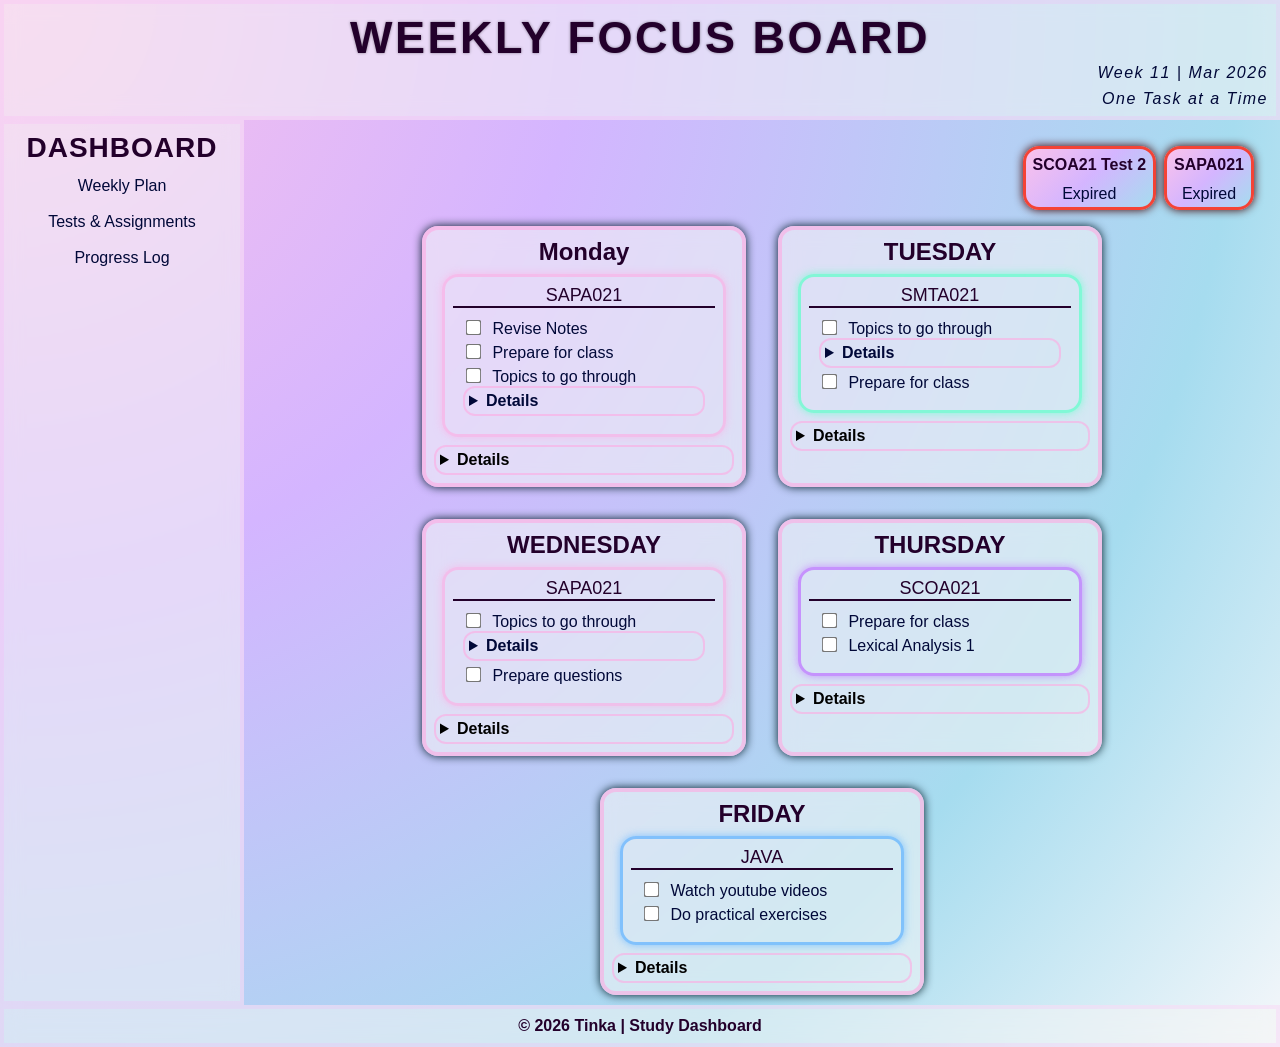
<file: index.html>
<!doctype html>
<html lang="en">
  <head>
    <meta charset="UTF-8" />
    <meta name="viewport" content="width=device-width, initial-scale=1.0" />
    <title>Study Dashboard</title>
    <link rel="stylesheet" href="style.css" />
  </head>
  <body>
    <div class="header">
      <div class="title">WEEKLY FOCUS BOARD</div>
      <div class="focus-flow">
        <div class="date"><em> Week 11 | Mar 2026</em></div>
        <div class="quote"><em> One Task at a Time</em></div>
      </div>
    </div>
    <div class="body">
      <div class="sidebar">
        <div class="sidebar-title">DASHBOARD</div>
        <ul class="sidebar-nav">
          <li class="sidebar-list"><a href="../index.html">Weekly Plan</a></li>
          <li class="sidebar-list">
            <a href="../tests.html">Tests & Assignments</a>
          </li>
          <li class="sidebar-list"><a href="#">Progress Log</a></li>
        </ul>
      </div>
      <div class="main-content">
        <div class="main-top">
          <div class="priority-bar">
            <div class="deadline" data-date="2026-04-10">
              <h4>SCOA21 Test 2</h4>
              <p class="countdown"></p>
            </div>
            <div class="deadline" data-date="2026-04-13">
              <h4>SAPA021</h4>
              <p class="countdown"></p>
            </div>
          </div>
        </div>

        <div class="cards-container">
          <div class="card">
            <!--MONDAY-->
            <div class="card-title">Monday</div>
            <div class="card-content">
              <!--SAPA021-->
              <div class="module">
                <div class="module-section-sapa021">
                  <div class="module-title">SAPA021</div>
                  <ul class="module-tasks">
                    <li class="task-item">
                      <input type="checkbox" id="task1" /> Revise Notes
                    </li>
                    <li class="task-item">
                      <input type="checkbox" id="task2" /> Prepare for class
                    </li>
                    <li class="task-item">
                      <input type="checkbox" id="task3" /> Topics to go through
                      <details>
                        <summary>Details</summary>
                        <p>- 2.2 Separable equations</p>
                        <p>- 2.2.1 Transformation to separable</p>
                        <p>- 2.2.2 Homogeneous equations</p>
                        <p>- And 2.3 if possible</p>
                      </details>
                    </li>
                  </ul>
                </div>
              </div>

              <!--SC0A021-->
              <details>
                <summary>Details</summary>
                <div class="module">
                  <div class="module-section-scoa021">
                    <div class="module-title">SCOA021</div>
                    <ul class="module-tasks">
                      <li class="task-item">
                        <input type="checkbox" id="task4" />Understand the
                        Theory First
                      </li>
                      <li class="task-item">
                        <input type="checkbox" id="task5" />Mini Practice
                        Activities
                      </li>
                      <li class="task-item">
                        <input type="checkbox" id="task6" />Learn Tools Ahead of
                        Time
                      </li>
                    </ul>
                  </div>
                </div>

                <!--JAVA-->
                <div class="module">
                  <div class="module-section-java">
                    <div class="module-title">JAVA</div>
                    <ul class="module-tasks">
                      <li class="task-item">
                        <input type="checkbox" id="task7" />Array Practice
                      </li>
                      <li class="task-item">
                        <input type="checkbox" id="task8" />Code Example
                      </li>
                      <li class="task-item">
                        <input type="checkbox" id="task9" />Watch Lesson 1
                      </li>
                    </ul>
                  </div>
                </div>
              </details>
              <!---->
            </div>
          </div>

          <!--TUESDAY-->
          <div class="card">
            <div class="card-title">TUESDAY</div>
            <div class="card-content">
              <!--SMTA021-->
              <div class="module">
                <div class="module-section-smta021">
                  <div class="module-title">SMTA021</div>
                  <ul class="module-tasks">
                    <li class="task-item">
                      <input type="checkbox" id="task10" /> Topics to go through
                      <details>
                        <summary>Details</summary>
                        <p>3 Sequences</p>
                        <p>- 3.1 What this Unit is all About</p>
                        <p>- 3.2 Properties of convergent sequences</p>
                        <p>- 3.2.1 Boundedness</p>
                        <p>- 3.3 The Bolzano-Weierstrass Theorem</p>
                      </details>
                    </li>
                    <li class="task-item">
                      <input type="checkbox" id="task11" /> Prepare for class
                    </li>
                  </ul>
                </div>
              </div>

              <!---->

              <!--WEB PROJECTS-->
              <details>
                <summary>Details</summary>
                <div class="module">
                  <div class="module-section-web">
                    <div class="module-title">WEBSITE PROJECT</div>
                    <ul class="module-tasks">
                      <li class="task-item">
                        <input type="checkbox" id="task12" />Blog layout
                        <details>
                          <summary>Details</summary>
                          <p>IS Header finished?</p>
                        </details>
                      </li>
                    </ul>
                  </div>
                </div>

                <!---->

                <!--JAVA-->
                <div class="module">
                  <div class="module-section-java">
                    <div class="module-title">JAVA</div>
                    <ul class="module-tasks">
                      <li class="task-item">
                        <input type="checkbox" id="task13" />Do simple exercises
                      </li>
                    </ul>
                  </div>
                </div>
              </details>
              <!---->
            </div>
          </div>
          <!---->

          <!--WEDNESDAY-->
          <div class="card">
            <div class="card-title">WEDNESDAY</div>
            <div class="card-content">
              <!--SAPA021-->
              <div class="module">
                <div class="module-section-sapa021">
                  <div class="module-title">SAPA021</div>
                  <ul class="module-tasks">
                    <li class="task-item">
                      <input type="checkbox" id="task14" /> Topics to go through
                      <details>
                        <summary>Details</summary>
                        <p>2.3 Exact differential equations</p>
                        <p>- 2.3.1 Transformation to exact</p>
                        <p>- 2.3.2 First order linear equations</p>
                        <p>- 3.2.1 Boundedness</p>
                        <p>
                          - 2.3.3 Nonlinear equations reducible to linear
                          equations
                        </p>
                      </details>
                    </li>
                    <li class="task-item">
                      <input type="checkbox" id="task15" /> Prepare questions
                    </li>
                  </ul>
                </div>
              </div>

              <!---->

              <!--SMTA021-->
              <details>
                <summary>Details</summary>
                <div class="module">
                  <div class="module-section-smta021">
                    <div class="module-title">SMTA021</div>
                    <ul class="module-tasks">
                      <li class="task-item">
                        <input type="checkbox" id="task16" />Go through these
                        topics
                        <details>
                          <summary>Details</summary>
                          <p>4 Infinite series: Convergence and Divergence</p>
                          <p>- 4.2 Preliminaries</p>
                          <p>- 4.3 Tests for Convergence and divergence</p>
                          <p>- 4.3.1 Comparison test</p>
                          <p>- 4.3.2 The ratio test</p>
                          <p>- 4.3.3 The Integral Test</p>
                          <p>- 4.3.4 Alternating Series Test</p>
                          <p>- 4.3.5 The nth root test</p>
                        </details>
                      </li>
                    </ul>
                  </div>
                </div>

                <!---->

                <!--JAVA-->
                <div class="module">
                  <div class="module-section-java">
                    <div class="module-title">JAVA</div>
                    <ul class="module-tasks">
                      <li class="task-item">
                        <input type="checkbox" id="task17" />Do simple exercises
                      </li>
                    </ul>
                  </div>
                </div>
              </details>
              <!---->
            </div>
          </div>
          <!---->

          <!--THURSDAY-->
          <div class="card">
            <div class="card-title">THURSDAY</div>
            <div class="card-content">
              <!--SAPA021-->
              <div class="module">
                <div class="module-section-scoa021">
                  <div class="module-title">SCOA021</div>
                  <ul class="module-tasks">
                    <li class="task-item">
                      <input type="checkbox" id="task18" /> Prepare for class
                    </li>
                    <li class="task-item">
                      <input type="checkbox" id="task19" /> Lexical Analysis 1
                    </li>
                  </ul>
                </div>
              </div>

              <!---->

              <!--SMTA021-->
              <details>
                <summary>Details</summary>
                <div class="module">
                  <div class="module-section-smta021">
                    <div class="module-title">SMTA021</div>
                    <ul class="module-tasks">
                      <li class="task-item">
                        <input type="checkbox" id="task20" />Go through these
                        topics
                        <details>
                          <summary>Details</summary>
                          <p>4 Infinite series: Convergence and Divergence</p>
                          <p>- 4.2 Preliminaries</p>
                          <p>- 4.3 Tests for Convergence and divergence</p>
                        </details>
                      </li>
                      <li class="task-item">
                        <input type="checkbox" id="task21" />Practice questions
                      </li>
                      <li class="task-item">
                        <input type="checkbox" id="task22" />Do an overview of
                        unit 5 "Power Series"
                      </li>
                    </ul>
                  </div>
                </div>

                <!---->

                <!--JAVA-->
                <div class="module">
                  <div class="module-section-java">
                    <div class="module-title">JAVA</div>
                    <ul class="module-tasks">
                      <li class="task-item">
                        <input type="checkbox" id="task23" />Do simple exercises
                      </li>
                    </ul>
                  </div>
                </div>
              </details>
              <!---->
            </div>
          </div>
          <!---->

          <!--FRIDAY-->
          <div class="card">
            <div class="card-title">FRIDAY</div>
            <div class="card-content">
              <!--JAVA-->
              <div class="module">
                <div class="module-section-java">
                  <div class="module-title">JAVA</div>
                  <ul class="module-tasks">
                    <li class="task-item">
                      <input type="checkbox" id="task24" /> Watch youtube videos
                    </li>
                    <li class="task-item">
                      <input type="checkbox" id="task25" /> Do practical
                      exercises
                    </li>
                  </ul>
                </div>
              </div>

              <!---->

              <!--WEB DEVELOPMENT-->
              <details>
                <summary>Details</summary>
                <div class="module">
                  <div class="module-section-web">
                    <div class="module-title">WEB PROJECT</div>
                    <ul class="module-tasks">
                      <li class="task-item">
                        <input type="checkbox" id="task26" /> Do research on
                        Marvish's project
                      </li>
                    </ul>
                  </div>
                </div>

                <!---->

                <!--JAVA-->
                <div class="module">
                  <div class="module-section-sapa021">
                    <div class="module-title">SAPA021</div>
                    <ul class="module-tasks">
                      <li class="task-item">
                        <input type="checkbox" id="task27" /> Practice with
                        tutorial questions
                      </li>
                    </ul>
                  </div>
                </div>
              </details>
              <!---->
            </div>
          </div>
          <!---->
        </div>
      </div>
    </div>
    <div class="footer">© 2026 Tinka | Study Dashboard</div>
  </body>
</html>

<script src="script.js"></script>
</file>
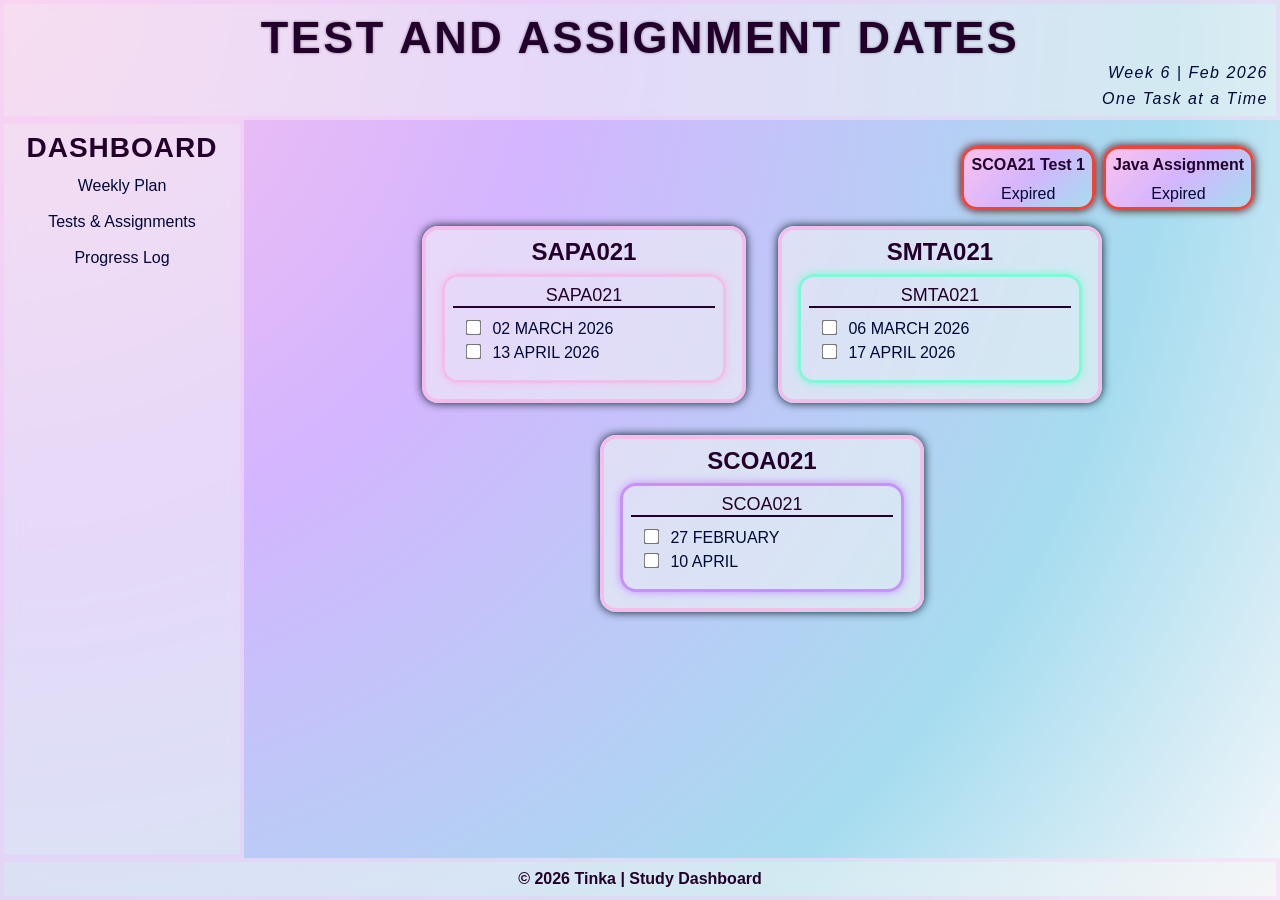
<file: tests.html>
<!doctype html>
<html lang="en">
  <head>
    <meta charset="UTF-8" />
    <meta name="viewport" content="width=device-width, initial-scale=1.0" />
    <title>Test and Assignment Dates</title>
    <link rel="stylesheet" href="style.css" />
  </head>
  <body>
    <div class="header">
      <div class="title">TEST AND ASSIGNMENT DATES</div>
      <div class="focus-flow">
        <div class="date"><em> Week 6 | Feb 2026</em></div>
        <div class="quote"><em> One Task at a Time</em></div>
      </div>
    </div>
    <div class="body">
      <div class="sidebar">
        <div class="sidebar-title">DASHBOARD</div>
        <ul class="sidebar-nav">
          <li class="sidebar-list"><a href="../index.html">Weekly Plan</a></li>
          <li class="sidebar-list">
            <a href="../tests.html">Tests & Assignments</a>
          </li>
          <li class="sidebar-list"><a href="#">Progress Log</a></li>
        </ul>
      </div>
      <div class="main-content">
        <div class="main-top">
          <div class="priority-bar">
            <div class="deadline" data-date="2026-02-27">
              <h4>SCOA21 Test 1</h4>
              <p class="countdown"></p>
            </div>
            <div class="deadline" data-date="2026-02-12">
              <h4>Java Assignment</h4>
              <p class="countdown"></p>
            </div>
          </div>
        </div>

        <div class="cards-container">
          <div class="card">
            <!--MONDAY-->
            <div class="card-title">SAPA021</div>
            <div class="card-content">
              <!--SAPA021-->
              <div class="module">
                <div class="module-section-sapa021">
                  <div class="module-title">SAPA021</div>
                  <ul class="module-tasks">
                    <li class="task-item">
                      <input type="checkbox" id="task30" /> 02 MARCH 2026
                    </li>
                    <li class="task-item">
                      <input type="checkbox" id="task31" /> 13 APRIL 2026
                    </li>
                  </ul>
                </div>
              </div>

              <!---->
            </div>
          </div>

          <!--TUESDAY-->
          <div class="card">
            <div class="card-title">SMTA021</div>
            <div class="card-content">
              <!--SMTA021-->
              <div class="module">
                <div class="module-section-smta021">
                  <div class="module-title">SMTA021</div>
                  <ul class="module-tasks">
                    <li class="task-item">
                      <input type="checkbox" id="task32" /> 06 MARCH 2026
                    </li>
                    <li class="task-item">
                      <input type="checkbox" id="task13" /> 17 APRIL 2026
                    </li>
                  </ul>
                </div>
              </div>

              <!---->

              <!---->
            </div>
          </div>
          <!---->

          <!--WEDNESDAY-->
          <div class="card">
            <div class="card-title">SCOA021</div>
            <div class="card-content">
              <!--SAPA021-->
              <div class="module">
                <div class="module-section-scoa021">
                  <div class="module-title">SCOA021</div>
                  <ul class="module-tasks">
                    <li class="task-item">
                      <input type="checkbox" id="task34" /> 27 FEBRUARY
                    </li>
                    <li class="task-item">
                      <input type="checkbox" id="task36" /> 10 APRIL
                    </li>
                  </ul>
                </div>
              </div>

              <!---->

              <!---->
            </div>
          </div>
          <!---->

          <!---->
        </div>
      </div>
    </div>
    <div class="footer">© 2026 Tinka | Study Dashboard</div>
  </body>
</html>

<script src="script.js"></script>
</file>
<file: style.css>
body {
  background-color: #ffb6e1e5;
  margin: 0;
  min-height: 100vh;
  font-family: 'Poppins', sans-serif;
  display: flex;
  flex-direction: column;
  background: #eeaeca;
  background: radial-gradient(
    circle at top left,
    #fbc2eb 0%,
    #d4b5ff 35%,
    #a6dcef 75%,
    #f5f7fa 100%
  );
}

/*header*/
.header {
  padding: 8px;
  border: 4px solid hsla(305, 100%, 83%, 0.192);
  background: #f5f5f58e;
  backdrop-filter: blur(10px);
}

.title {
  text-align: center;
  font-size: 45px;
  font-weight: bold;
  letter-spacing: 2.5px;
  text-shadow: 0px 0px 3px rgba(0, 0, 0, 0.438);
  color: #23002b;
}
.focus-flow {
  display: flex;
  flex-direction: column;
  align-items: flex-end;
  gap: 8px;
  letter-spacing: 1.5px;
  color: #000838;
}

/*sidebar*/

.sidebar {
  padding: 8px;
  border: 4px solid hsla(305, 100%, 83%, 0.192);
  background: #f5f5f58e;
  backdrop-filter: blur(10px);
  flex-shrink: 0;
  width: 220px;
}

.sidebar-title {
  text-align: center;
  font-size: 28px;
  letter-spacing: 1px;
  font-weight: bold;
  color: #23002b;
}

.sidebar-nav,
.module-tasks {
  list-style-type: none;
  color: #000838;
  font-size: 16px;
  margin: 0;
  padding: 0;
}

.sidebar-list {
  border-radius: 20px;
  padding: 5px;
  text-align: center;
  margin: 8px;
}

/*ul {
  list-style-type: none;
}*/

.sidebar-list:hover {
  box-shadow: 0 0 10px #000838;
  cursor: pointer;
  color: #23002b;
  background: linear-gradient(135deg, #fbc2eb 0%, #d4b5ff 50%, #a6dcef 100%);
  transition: 0.5s ease;
}

/*card section*/

.body {
  display: flex;
  flex: 1;
}

/* Priority bar container */
.priority-bar {
  margin: 8px;
  padding: 8px;
  display: flex;
  gap: 8px;
}

.main-top {
  display: flex;
  justify-content: flex-end;
}

.main-content {
  flex: 1;
  padding: 10px;
}

.deadline h4 {
  color: #23002b;
  margin: 0;
  padding: 7px;
  font-size: 16px;
}

.deadline p {
  color: #000838;
  text-align: center;
  padding: 4px;
  margin: 0;
}

.deadline {
  border-radius: 16px;
  box-shadow: 0 0 10px #000838;
  background: linear-gradient(135deg, #fbc2eb 0%, #d4b5ff 50%, #a6dcef 100%);
}

.green {
  border: 3px solid #4caf50;
  box-shadow: 0 0 10px #b6ffb9;
}

.yellow {
  border: 3px solid #ffc107;
  box-shadow: 0 0 10px #ffe8a3;
}

.red {
  border: 3px solid #f44336;
  box-shadow: 0 0 10px #420000;
}

/*card section*/

.cards-container {
  /*border: 2px solid red;*/
  display: flex;
  flex-wrap: wrap;
  justify-content: center;
  gap: 32px;
}

.card {
  border-radius: 16px;
  padding: 8px;
  border: 4px solid #ffa8e293;
  background: #f5f5f58e;
  backdrop-filter: blur(10px);
  box-shadow: 0 0 10px #001c27;
  flex: 1 1 300px;
  max-width: 300px;
  min-width: 260px;
}

.card-title {
  text-align: center;
  font-size: 24px;
  font-weight: bold;
  color: #23002b;
}

.module-title {
  text-align: center;
  font-size: 18px;
  border-bottom: 2px solid #23002b;
  color: #23002b;
}

.module-tasks {
  padding: 8px;
}

.task-item {
  padding: 2px;
}

.module-section-sapa021 {
  padding: 8px;
  border: 3px solid #ffa8e293;
  border-radius: 16px;
  box-shadow: 0 0 8px #ffa8e293;
}

.module-section-scoa021 {
  padding: 8px;
  border: 3px solid #bc6bffad;
  border-radius: 16px;
  box-shadow: 0 0 8px #bc6bffad;
}

.module-section-java {
  padding: 8px;
  border: 3px solid #61b3ffb7;
  border-radius: 16px;
  box-shadow: 0 0 8px #61b3ffb7;
}

.module-section-smta021 {
  padding: 8px;
  border: 3px solid #61ffcab7;
  border-radius: 16px;
  box-shadow: 0 0 8px #61ffcab7;
}

.module-section-web {
  padding: 8px;
  border: 3px solid #ffadadc7;
  border-radius: 16px;
  box-shadow: 0 0 8px #ffadadc7;
}

.module {
  margin: 8px;
}

input[type='checkbox'] {
  transform: scale(1.2); /* makes them bigger */
  margin-right: 8px; /* space from the text */
  accent-color: #af4c7d; /* makes the check green */
}

details {
  border: 2px solid #ffa8e293;
  border-radius: 12px;
}

summary {
  font-weight: 550;
  cursor: pointer;
  padding: 4px;
}

/*footer*/
.footer {
  text-align: center;
  padding: 8px;
  border: 4px solid hsla(305, 100%, 83%, 0.192);
  background: #f5f5f58e;
  backdrop-filter: blur(10px);
  color: #23002b;
  font-weight: 550;
}

a {
  text-decoration: none;
  color: #000838;
}

/* -------- TABLETS -------- */
@media (max-width: 1024px) {
  .body {
    flex-direction: column;
  }

  .sidebar {
    width: 100%;
    text-align: center;
  }

  .sidebar-nav {
    display: flex;
    justify-content: center;
    flex-wrap: wrap;
    gap: 10px;
  }

  .main-top {
    justify-content: center;
  }

  .priority-bar {
    justify-content: center;
    flex-wrap: wrap;
  }
}

/* -------- MOBILE -------- */
@media (max-width: 768px) {
  .title {
    font-size: 32px;
  }

  .focus-flow {
    align-items: center;
    text-align: center;
  }

  .cards-container {
    gap: 20px;
  }

  .card {
    max-width: 100%;
  }
}

/* -------- SMALL PHONES -------- */
@media (max-width: 480px) {
  .title {
    font-size: 26px;
  }

  .sidebar-title {
    font-size: 22px;
  }

  .card-title {
    font-size: 20px;
  }
}
</file>
